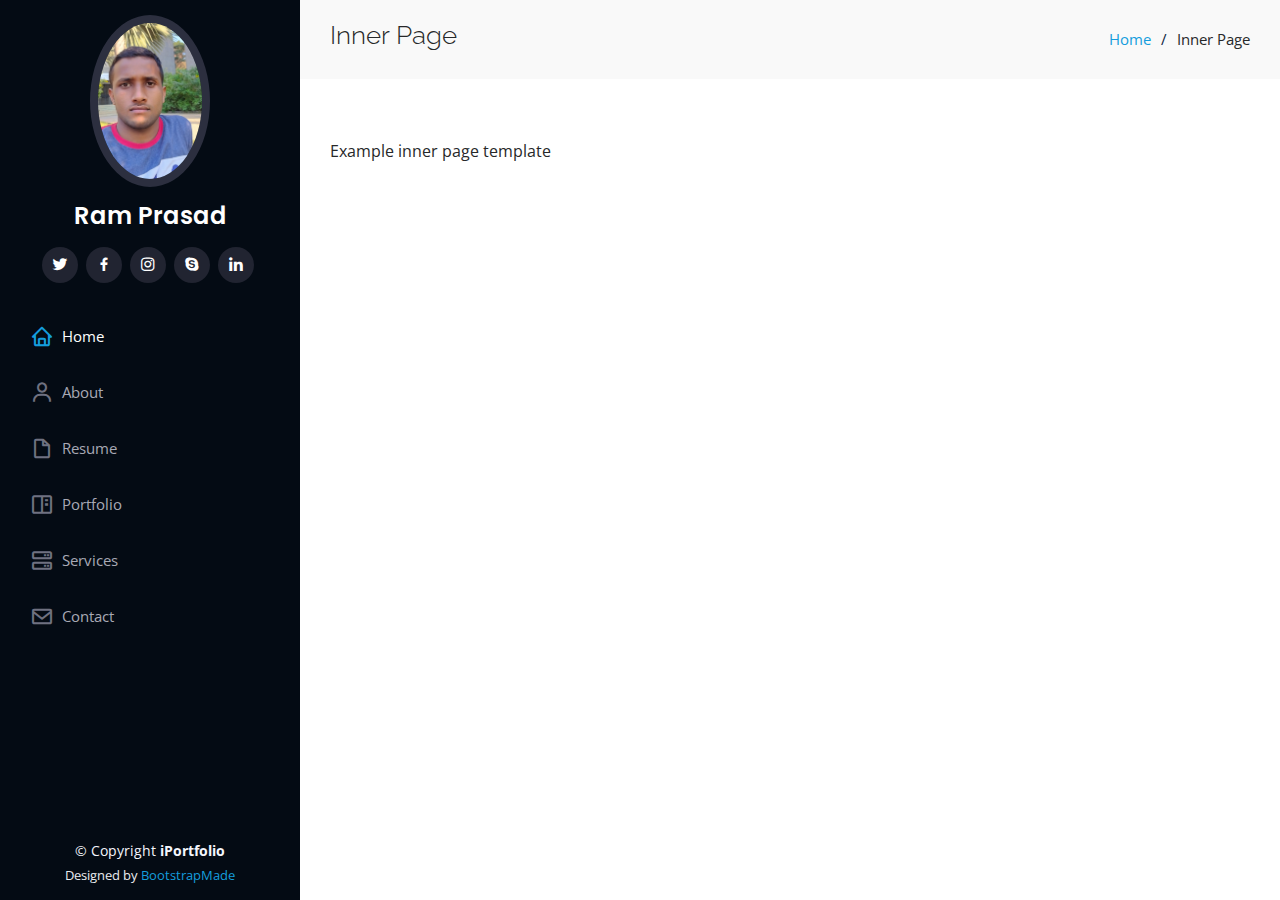
<file: inner-page.html>
<!DOCTYPE html>
<html lang="en">

<head>
  <meta charset="utf-8">
  <meta content="width=device-width, initial-scale=1.0" name="viewport">

  <title>ram</title>
  <meta content="" name="description">
  <meta content="" name="keywords">

  <!-- Favicons -->
  <link href="assets/img/favicon.png" rel="icon">
  <link href="assets/img/apple-touch-icon.png" rel="apple-touch-icon">

  <!-- Google Fonts -->
  <link href="https://fonts.googleapis.com/css?family=Open+Sans:300,300i,400,400i,600,600i,700,700i|Raleway:300,300i,400,400i,500,500i,600,600i,700,700i|Poppins:300,300i,400,400i,500,500i,600,600i,700,700i" rel="stylesheet">

  <!-- Vendor CSS Files -->
  <link href="assets/vendor/aos/aos.css" rel="stylesheet">
  <link href="assets/vendor/bootstrap/css/bootstrap.min.css" rel="stylesheet">
  <link href="assets/vendor/bootstrap-icons/bootstrap-icons.css" rel="stylesheet">
  <link href="assets/vendor/boxicons/css/boxicons.min.css" rel="stylesheet">
  <link href="assets/vendor/glightbox/css/glightbox.min.css" rel="stylesheet">
  <link href="assets/vendor/swiper/swiper-bundle.min.css" rel="stylesheet">

  <!-- Template Main CSS File -->
  <link href="assets/css/style.css" rel="stylesheet">

  <!-- =======================================================
  * Template Name: iPortfolio
  * Template URL: https://bootstrapmade.com/iportfolio-bootstrap-portfolio-websites-template/
  * Updated: Mar 17 2024 with Bootstrap v5.3.3
  * Author: BootstrapMade.com
  * License: https://bootstrapmade.com/license/
  ======================================================== -->
</head>

<body>

  <!-- ======= Mobile nav toggle button ======= -->
  <i class="bi bi-list mobile-nav-toggle d-xl-none"></i>

  <!-- ======= Header ======= -->
  <header id="header">
    <div class="d-flex flex-column">

      <div class="profile">
        <img src="assets/img/profile-img.jpg" alt="" class="img-fluid rounded-circle">
        <h1 class="text-light"><a href="index.html">Ram Prasad</a></h1>
        <div class="social-links mt-3 text-center">
          <a href="#" class="twitter"><i class="bx bxl-twitter"></i></a>
          <a href="#" class="facebook"><i class="bx bxl-facebook"></i></a>
          <a href="#" class="instagram"><i class="bx bxl-instagram"></i></a>
          <a href="#" class="google-plus"><i class="bx bxl-skype"></i></a>
          <a href="#" class="linkedin"><i class="bx bxl-linkedin"></i></a>
        </div>
      </div>

      <nav id="navbar" class="nav-menu navbar">
        <ul>
          <li><a href="#hero" class="nav-link scrollto active"><i class="bx bx-home"></i> <span>Home</span></a></li>
          <li><a href="#about" class="nav-link scrollto"><i class="bx bx-user"></i> <span>About</span></a></li>
          <li><a href="#resume" class="nav-link scrollto"><i class="bx bx-file-blank"></i> <span>Resume</span></a></li>
          <li><a href="#portfolio" class="nav-link scrollto"><i class="bx bx-book-content"></i> <span>Portfolio</span></a></li>
          <li><a href="#services" class="nav-link scrollto"><i class="bx bx-server"></i> <span>Services</span></a></li>
          <li><a href="#contact" class="nav-link scrollto"><i class="bx bx-envelope"></i> <span>Contact</span></a></li>
        </ul>
      </nav><!-- .nav-menu -->
    </div>
  </header><!-- End Header -->

  <main id="main">

    <!-- ======= Breadcrumbs ======= -->
    <section class="breadcrumbs">
      <div class="container">

        <div class="d-flex justify-content-between align-items-center">
          <h2>Inner Page</h2>
          <ol>
            <li><a href="index.html">Home</a></li>
            <li>Inner Page</li>
          </ol>
        </div>

      </div>
    </section><!-- End Breadcrumbs -->

    <section class="inner-page">
      <div class="container">
        <p>
          Example inner page template
        </p>
      </div>
    </section>

  </main><!-- End #main -->

  <!-- ======= Footer ======= -->
  <footer id="footer">
    <div class="container">
      <div class="copyright">
        &copy; Copyright <strong><span>iPortfolio</span></strong>
      </div>
      <div class="credits">
        <!-- All the links in the footer should remain intact. -->
        <!-- You can delete the links only if you purchased the pro version. -->
        <!-- Licensing information: https://bootstrapmade.com/license/ -->
        <!-- Purchase the pro version with working PHP/AJAX contact form: https://bootstrapmade.com/iportfolio-bootstrap-portfolio-websites-template/ -->
        Designed by <a href="https://bootstrapmade.com/">BootstrapMade</a>
      </div>
    </div>
  </footer><!-- End  Footer -->

  <a href="#" class="back-to-top d-flex align-items-center justify-content-center"><i class="bi bi-arrow-up-short"></i></a>

  <!-- Vendor JS Files -->
  <script src="assets/vendor/purecounter/purecounter_vanilla.js"></script>
  <script src="assets/vendor/aos/aos.js"></script>
  <script src="assets/vendor/bootstrap/js/bootstrap.bundle.min.js"></script>
  <script src="assets/vendor/glightbox/js/glightbox.min.js"></script>
  <script src="assets/vendor/isotope-layout/isotope.pkgd.min.js"></script>
  <script src="assets/vendor/swiper/swiper-bundle.min.js"></script>
  <script src="assets/vendor/typed.js/typed.umd.js"></script>
  <script src="assets/vendor/waypoints/noframework.waypoints.js"></script>
  <script src="assets/vendor/php-email-form/validate.js"></script>

  <!-- Template Main JS File -->
  <script src="assets/js/main.js"></script>

</body>

</html>
</file>
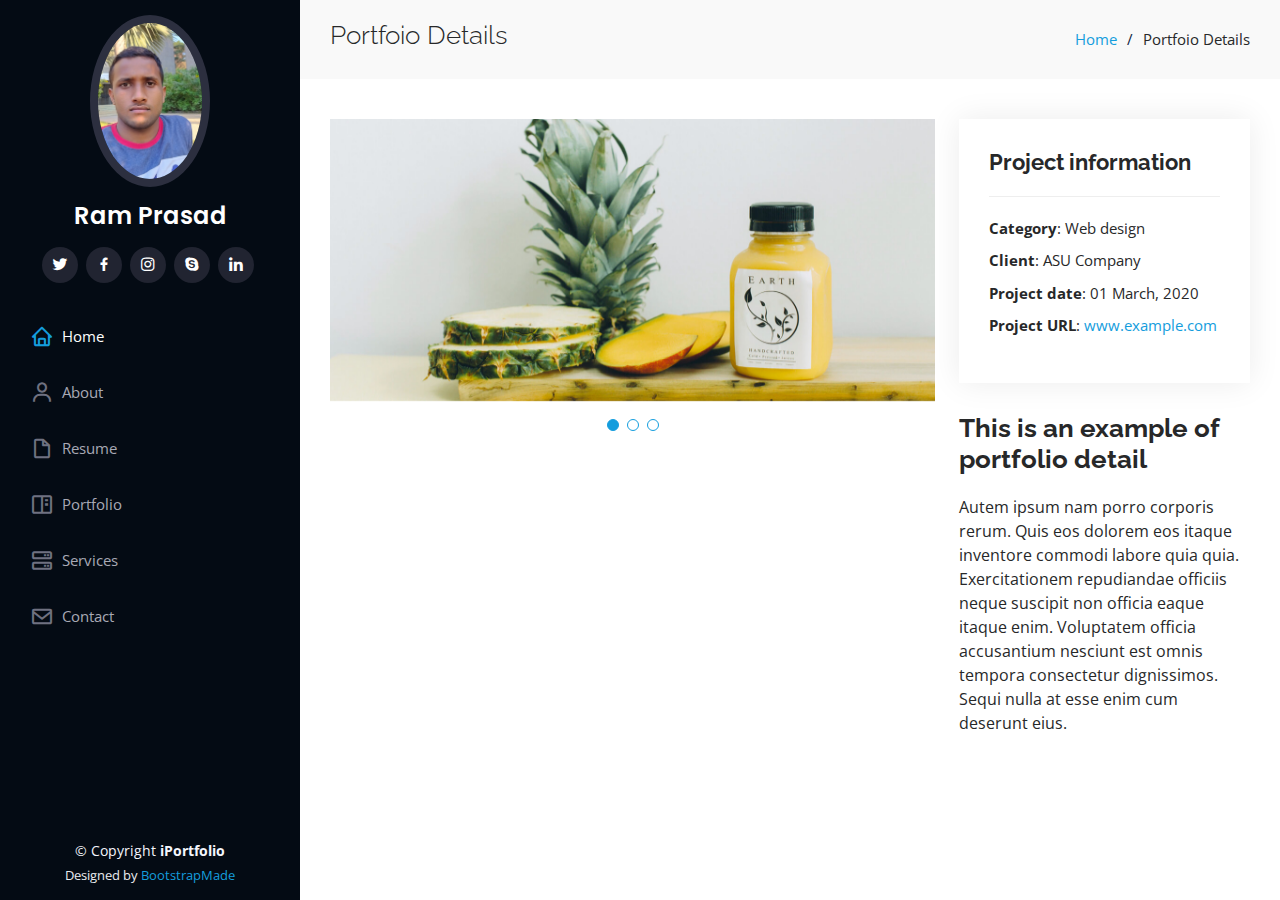
<file: portfolio-details.html>
<!DOCTYPE html>
<html lang="en">

<head>
  <meta charset="utf-8">
  <meta content="width=device-width, initial-scale=1.0" name="viewport">

  <title>Resume Design</title>
  <meta content="" name="description">
  <meta content="" name="keywords">

  <!-- Favicons -->
  <link href="assets/img/favicon.png" rel="icon">
  <link href="assets/img/apple-touch-icon.png" rel="apple-touch-icon">

  <!-- Google Fonts -->
  <link href="https://fonts.googleapis.com/css?family=Open+Sans:300,300i,400,400i,600,600i,700,700i|Raleway:300,300i,400,400i,500,500i,600,600i,700,700i|Poppins:300,300i,400,400i,500,500i,600,600i,700,700i" rel="stylesheet">

  <!-- Vendor CSS Files -->
  <link href="assets/vendor/aos/aos.css" rel="stylesheet">
  <link href="assets/vendor/bootstrap/css/bootstrap.min.css" rel="stylesheet">
  <link href="assets/vendor/bootstrap-icons/bootstrap-icons.css" rel="stylesheet">
  <link href="assets/vendor/boxicons/css/boxicons.min.css" rel="stylesheet">
  <link href="assets/vendor/glightbox/css/glightbox.min.css" rel="stylesheet">
  <link href="assets/vendor/swiper/swiper-bundle.min.css" rel="stylesheet">

  <!-- Template Main CSS File -->
  <link href="assets/css/style.css" rel="stylesheet">

  <!-- =======================================================
  * Template Name: iPortfolio
  * Template URL: https://bootstrapmade.com/iportfolio-bootstrap-portfolio-websites-template/
  * Updated: Mar 17 2024 with Bootstrap v5.3.3
  * Author: BootstrapMade.com
  * License: https://bootstrapmade.com/license/
  ======================================================== -->
</head>

<body>

  <!-- ======= Mobile nav toggle button ======= -->
  <i class="bi bi-list mobile-nav-toggle d-xl-none"></i>

  <!-- ======= Header ======= -->
  <header id="header">
    <div class="d-flex flex-column">

      <div class="profile">
        <img src="assets/img/profile-img.jpg" alt="" class="img-fluid rounded-circle">
        <h1 class="text-light"><a href="index.html">Ram Prasad</a></h1>
        <div class="social-links mt-3 text-center">
          <a href="#" class="twitter"><i class="bx bxl-twitter"></i></a>
          <a href="#" class="facebook"><i class="bx bxl-facebook"></i></a>
          <a href="#" class="instagram"><i class="bx bxl-instagram"></i></a>
          <a href="#" class="google-plus"><i class="bx bxl-skype"></i></a>
          <a href="#" class="linkedin"><i class="bx bxl-linkedin"></i></a>
        </div>
      </div>

      <nav id="navbar" class="nav-menu navbar">
        <ul>
          <li><a href="#hero" class="nav-link scrollto active"><i class="bx bx-home"></i> <span>Home</span></a></li>
          <li><a href="#about" class="nav-link scrollto"><i class="bx bx-user"></i> <span>About</span></a></li>
          <li><a href="#resume" class="nav-link scrollto"><i class="bx bx-file-blank"></i> <span>Resume</span></a></li>
          <li><a href="#portfolio" class="nav-link scrollto"><i class="bx bx-book-content"></i> <span>Portfolio</span></a></li>
          <li><a href="#services" class="nav-link scrollto"><i class="bx bx-server"></i> <span>Services</span></a></li>
          <li><a href="#contact" class="nav-link scrollto"><i class="bx bx-envelope"></i> <span>Contact</span></a></li>
        </ul>
      </nav><!-- .nav-menu -->
    </div>
  </header><!-- End Header -->

  <main id="main">

    <!-- ======= Breadcrumbs ======= -->
    <section id="breadcrumbs" class="breadcrumbs">
      <div class="container">

        <div class="d-flex justify-content-between align-items-center">
          <h2>Portfoio Details</h2>
          <ol>
            <li><a href="index.html">Home</a></li>
            <li>Portfoio Details</li>
          </ol>
        </div>

      </div>
    </section><!-- End Breadcrumbs -->

    <!-- ======= Portfolio Details Section ======= -->
    <section id="portfolio-details" class="portfolio-details">
      <div class="container">

        <div class="row gy-4">

          <div class="col-lg-8">
            <div class="portfolio-details-slider swiper">
              <div class="swiper-wrapper align-items-center">

                <div class="swiper-slide">
                  <img src="assets/img/portfolio/portfolio-details-1.jpg" alt="">
                </div>

                <div class="swiper-slide">
                  <img src="assets/img/portfolio/portfolio-details-2.jpg" alt="">
                </div>

                <div class="swiper-slide">
                  <img src="assets/img/portfolio/portfolio-details-3.jpg" alt="">
                </div>

              </div>
              <div class="swiper-pagination"></div>
            </div>
          </div>

          <div class="col-lg-4">
            <div class="portfolio-info">
              <h3>Project information</h3>
              <ul>
                <li><strong>Category</strong>: Web design</li>
                <li><strong>Client</strong>: ASU Company</li>
                <li><strong>Project date</strong>: 01 March, 2020</li>
                <li><strong>Project URL</strong>: <a href="#">www.example.com</a></li>
              </ul>
            </div>
            <div class="portfolio-description">
              <h2>This is an example of portfolio detail</h2>
              <p>
                Autem ipsum nam porro corporis rerum. Quis eos dolorem eos itaque inventore commodi labore quia quia. Exercitationem repudiandae officiis neque suscipit non officia eaque itaque enim. Voluptatem officia accusantium nesciunt est omnis tempora consectetur dignissimos. Sequi nulla at esse enim cum deserunt eius.
              </p>
            </div>
          </div>

        </div>

      </div>
    </section><!-- End Portfolio Details Section -->

  </main><!-- End #main -->

  <!-- ======= Footer ======= -->
  <footer id="footer">
    <div class="container">
      <div class="copyright">
        &copy; Copyright <strong><span>iPortfolio</span></strong>
      </div>
      <div class="credits">
        <!-- All the links in the footer should remain intact. -->
        <!-- You can delete the links only if you purchased the pro version. -->
        <!-- Licensing information: https://bootstrapmade.com/license/ -->
        <!-- Purchase the pro version with working PHP/AJAX contact form: https://bootstrapmade.com/iportfolio-bootstrap-portfolio-websites-template/ -->
        Designed by <a href="https://bootstrapmade.com/">BootstrapMade</a>
      </div>
    </div>
  </footer><!-- End  Footer -->

  <a href="#" class="back-to-top d-flex align-items-center justify-content-center"><i class="bi bi-arrow-up-short"></i></a>

  <!-- Vendor JS Files -->
  <script src="assets/vendor/purecounter/purecounter_vanilla.js"></script>
  <script src="assets/vendor/aos/aos.js"></script>
  <script src="assets/vendor/bootstrap/js/bootstrap.bundle.min.js"></script>
  <script src="assets/vendor/glightbox/js/glightbox.min.js"></script>
  <script src="assets/vendor/isotope-layout/isotope.pkgd.min.js"></script>
  <script src="assets/vendor/swiper/swiper-bundle.min.js"></script>
  <script src="assets/vendor/typed.js/typed.umd.js"></script>
  <script src="assets/vendor/waypoints/noframework.waypoints.js"></script>
  <script src="assets/vendor/php-email-form/validate.js"></script>

  <!-- Template Main JS File -->
  <script src="assets/js/main.js"></script>

</body>

</html>
</file>
<file: assets/css/style.css>
/**
* Template Name: iPortfolio
* Template URL: https://bootstrapmade.com/iportfolio-bootstrap-portfolio-websites-template/
* Updated: Mar 17 2024 with Bootstrap v5.3.3
* Author: BootstrapMade.com
* License: https://bootstrapmade.com/license/
*/

/*--------------------------------------------------------------
# General
--------------------------------------------------------------*/
body {
  font-family: "Open Sans", sans-serif;
  color: #272829;
}

a {
  color: #149ddd;
  text-decoration: none;
}

a:hover {
  color: #37b3ed;
  text-decoration: none;
}

h1,
h2,
h3,
h4,
h5,
h6 {
  font-family: "Raleway", sans-serif;
}

/*--------------------------------------------------------------
# Back to top button
--------------------------------------------------------------*/
.back-to-top {
  position: fixed;
  visibility: hidden;
  opacity: 0;
  right: 15px;
  bottom: 15px;
  z-index: 996;
  background: #149ddd;
  width: 40px;
  height: 40px;
  border-radius: 50px;
  transition: all 0.4s;
}

.back-to-top i {
  font-size: 28px;
  color: #fff;
  line-height: 0;
}

.back-to-top:hover {
  background: #2eafec;
  color: #fff;
}

.back-to-top.active {
  visibility: visible;
  opacity: 1;
}

/*--------------------------------------------------------------
# Header
--------------------------------------------------------------*/
#header {
  position: fixed;
  top: 0;
  left: 0;
  bottom: 0;
  width: 300px;
  transition: all ease-in-out 0.5s;
  z-index: 9997;
  transition: all 0.5s;
  padding: 0 15px;
  background: #040b14;
  overflow-y: auto;
}

#header .profile img {
  margin: 15px auto;
  display: block;
  width: 120px;
  border: 8px solid #2c2f3f;
}

#header .profile h1 {
  font-size: 24px;
  margin: 0;
  padding: 0;
  font-weight: 600;
  -moz-text-align-last: center;
  text-align-last: center;
  font-family: "Poppins", sans-serif;
}

#header .profile h1 a,
#header .profile h1 a:hover {
  color: #fff;
  text-decoration: none;
}

#header .profile .social-links a {
  font-size: 18px;
  display: inline-block;
  background: #212431;
  color: #fff;
  line-height: 1;
  padding: 8px 0;
  margin-right: 4px;
  border-radius: 50%;
  text-align: center;
  width: 36px;
  height: 36px;
  transition: 0.3s;
}

#header .profile .social-links a:hover {
  background: #149ddd;
  color: #fff;
  text-decoration: none;
}

#main {
  margin-left: 300px;
}

.container,
.container-fluid {
  padding-left: 30px;
  padding-right: 30px;
}

@media (max-width: 1199px) {
  #header {
    left: -300px;
  }

  #main {
    margin-left: 0;
  }

  .container,
  .container-fluid {
    padding-left: 12px;
    padding-right: 12px;
  }
}

/*--------------------------------------------------------------
# Navigation Menu
--------------------------------------------------------------*/
/* Desktop Navigation */
.nav-menu {
  padding: 30px 0 0 0;
}

.nav-menu * {
  margin: 0;
  padding: 0;
  list-style: none;
}

.nav-menu>ul>li {
  position: relative;
  white-space: nowrap;
}

.nav-menu a,
.nav-menu a:focus {
  display: flex;
  align-items: center;
  color: #a8a9b4;
  padding: 12px 15px;
  margin-bottom: 8px;
  transition: 0.3s;
  font-size: 15px;
}

.nav-menu a i,
.nav-menu a:focus i {
  font-size: 24px;
  padding-right: 8px;
  color: #6f7180;
}

.nav-menu a:hover,
.nav-menu .active,
.nav-menu .active:focus,
.nav-menu li:hover>a {
  text-decoration: none;
  color: #fff;
}

.nav-menu a:hover i,
.nav-menu .active i,
.nav-menu .active:focus i,
.nav-menu li:hover>a i {
  color: #149ddd;
}

/* Mobile Navigation */
.mobile-nav-toggle {
  position: fixed;
  right: 15px;
  top: 15px;
  z-index: 9998;
  border: 0;
  font-size: 24px;
  transition: all 0.4s;
  outline: none !important;
  background-color: #149ddd;
  color: #fff;
  width: 40px;
  height: 40px;
  display: inline-flex;
  align-items: center;
  justify-content: center;
  line-height: 0;
  border-radius: 50px;
  cursor: pointer;
}

.mobile-nav-active {
  overflow: hidden;
}

.mobile-nav-active #header {
  left: 0;
}

/*--------------------------------------------------------------
# Hero Section
--------------------------------------------------------------*/
#hero {
  width: 100%;
  height: 100vh;
  background: url("../img/hero-bg.jpg") top center;
  background-size: cover;
}

#hero:before {
  content: "";
  background: rgba(15, 179, 178, 0.3);
  position: absolute;
  bottom: 0;
  top: 0;
  left: 0;
  right: 0;
  z-index: 1;
}

#hero .hero-container {
  position: relative;
  z-index: 2;
  min-width: 300px;
}

#hero h1 {
  margin: 0 0 10px 0;
  font-size: 64px;
  font-weight: 700;
  line-height: 56px;
  color: #fff;
}

#hero p {
  color: #fff;
  margin-bottom: 50px;
  font-size: 26px;
  font-family: "Poppins", sans-serif;
}

#hero p span {
  color: #fff;
  padding-bottom: 4px;
  letter-spacing: 1px;
  border-bottom: 3px solid #149ddd;
}

@media (min-width: 1024px) {
  #hero {
    background-attachment: fixed;
  }
}

@media (max-width: 768px) {
  #hero h1 {
    font-size: 28px;
    line-height: 36px;
  }

  #hero h2 {
    font-size: 18px;
    line-height: 24px;
    margin-bottom: 30px;
  }
}

/*--------------------------------------------------------------
# Sections General
--------------------------------------------------------------*/
section {
  padding: 60px 0;
  overflow: hidden;
}

.section-bg {
  background: #f5f8fd;
}

.section-title {
  padding-bottom: 30px;
}

.section-title h2 {
  font-size: 32px;
  font-weight: bold;
  margin-bottom: 20px;
  padding-bottom: 20px;
  position: relative;
  color: #173b6c;
}

.section-title h2::after {
  content: "";
  position: absolute;
  display: block;
  width: 50px;
  height: 3px;
  background: #149ddd;
  bottom: 0;
  left: 0;
}

.section-title p {
  margin-bottom: 0;
}

/*--------------------------------------------------------------
# About
--------------------------------------------------------------*/
.about .content h3 {
  font-weight: 700;
  font-size: 26px;
  color: #173b6c;
}

.about .content ul {
  list-style: none;
  padding: 0;
}

.about .content ul li {
  margin-bottom: 20px;
  display: flex;
  align-items: center;
}

.about .content ul strong {
  margin-right: 10px;
}

.about .content ul i {
  font-size: 16px;
  margin-right: 5px;
  color: #149ddd;
  line-height: 0;
}

.about .content p:last-child {
  margin-bottom: 0;
}

/*--------------------------------------------------------------
# Facts
--------------------------------------------------------------*/
.facts {
  padding-bottom: 30px;
}

.facts .count-box {
  padding: 30px;
  width: 100%;
}

.facts .count-box i {
  display: block;
  font-size: 44px;
  color: #149ddd;
  float: left;
  line-height: 0;
}

.facts .count-box span {
  font-size: 48px;
  line-height: 40px;
  display: block;
  font-weight: 700;
  color: #050d18;
  margin-left: 60px;
}

.facts .count-box p {
  padding: 15px 0 0 0;
  margin: 0 0 0 60px;
  font-family: "Raleway", sans-serif;
  font-size: 14px;
  color: #122f57;
}

.facts .count-box a {
  font-weight: 600;
  display: block;
  margin-top: 20px;
  color: #122f57;
  font-size: 15px;
  font-family: "Poppins", sans-serif;
  transition: ease-in-out 0.3s;
}

.facts .count-box a:hover {
  color: #1f5297;
}

/*--------------------------------------------------------------
# Akills
--------------------------------------------------------------*/
.skills .progress {
  height: 60px;
  display: block;
  background: none;
  border-radius: 0;
}

.skills .progress .skill {
  padding: 0;
  margin: 0 0 6px 0;
  text-transform: uppercase;
  display: block;
  font-weight: 600;
  font-family: "Poppins", sans-serif;
  color: #050d18;
}

.skills .progress .skill .val {
  float: right;
  font-style: normal;
}

.skills .progress-bar-wrap {
  background: #dce8f8;
  height: 10px;
}

.skills .progress-bar {
  width: 1px;
  height: 10px;
  transition: 0.9s;
  background-color: #149ddd;
}

/*--------------------------------------------------------------
# Resume
--------------------------------------------------------------*/
.resume .resume-title {
  font-size: 26px;
  font-weight: 700;
  margin-top: 20px;
  margin-bottom: 20px;
  color: #050d18;
}

.resume .resume-item {
  padding: 0 0 20px 20px;
  margin-top: -2px;
  border-left: 2px solid #1f5297;
  position: relative;
}

.resume .resume-item h4 {
  line-height: 18px;
  font-size: 18px;
  font-weight: 600;
  text-transform: uppercase;
  font-family: "Poppins", sans-serif;
  color: #050d18;
  margin-bottom: 10px;
}

.resume .resume-item h5 {
  font-size: 16px;
  background: #e4edf9;
  padding: 5px 15px;
  display: inline-block;
  font-weight: 600;
  margin-bottom: 10px;
}

.resume .resume-item ul {
  padding-left: 20px;
}

.resume .resume-item ul li {
  padding-bottom: 10px;
}

.resume .resume-item:last-child {
  padding-bottom: 0;
}

.resume .resume-item::before {
  content: "";
  position: absolute;
  width: 16px;
  height: 16px;
  border-radius: 50px;
  left: -9px;
  top: 0;
  background: #fff;
  border: 2px solid #1f5297;
}

/*--------------------------------------------------------------
# Portfolio
--------------------------------------------------------------*/
.portfolio .portfolio-item {
  margin-bottom: 30px;
}

.portfolio #portfolio-flters {
  padding: 0;
  margin: 0 auto 35px auto;
  list-style: none;
  text-align: center;
  background: #fff;
  border-radius: 50px;
  padding: 2px 15px;
}

.portfolio #portfolio-flters li {
  cursor: pointer;
  display: inline-block;
  padding: 10px 15px 8px 15px;
  font-size: 14px;
  font-weight: 600;
  line-height: 1;
  text-transform: uppercase;
  color: #272829;
  margin-bottom: 5px;
  transition: all 0.3s ease-in-out;
}

.portfolio #portfolio-flters li:hover,
.portfolio #portfolio-flters li.filter-active {
  color: #149ddd;
}

.portfolio #portfolio-flters li:last-child {
  margin-right: 0;
}

.portfolio .portfolio-wrap {
  transition: 0.3s;
  position: relative;
  overflow: hidden;
  z-index: 1;
}

.portfolio .portfolio-wrap::before {
  content: "";
  background: rgba(255, 255, 255, 0.5);
  position: absolute;
  left: 0;
  right: 0;
  top: 0;
  bottom: 0;
  transition: all ease-in-out 0.3s;
  z-index: 2;
  opacity: 0;
}

.portfolio .portfolio-wrap .portfolio-links {
  opacity: 1;
  left: 0;
  right: 0;
  bottom: -60px;
  z-index: 3;
  position: absolute;
  transition: all ease-in-out 0.3s;
  display: flex;
  justify-content: center;
}

.portfolio .portfolio-wrap .portfolio-links a {
  color: #fff;
  font-size: 28px;
  text-align: center;
  background: rgba(20, 157, 221, 0.75);
  transition: 0.3s;
  width: 50%;
}

.portfolio .portfolio-wrap .portfolio-links a:hover {
  background: rgba(20, 157, 221, 0.95);
}

.portfolio .portfolio-wrap .portfolio-links a+a {
  border-left: 1px solid #37b3ed;
}

.portfolio .portfolio-wrap:hover::before {
  top: 0;
  left: 0;
  right: 0;
  bottom: 0;
  opacity: 1;
}

.portfolio .portfolio-wrap:hover .portfolio-links {
  opacity: 1;
  bottom: 0;
}

/*--------------------------------------------------------------
# Portfolio Details
--------------------------------------------------------------*/
.portfolio-details {
  padding-top: 40px;
}

.portfolio-details .portfolio-details-slider img {
  width: 100%;
}

.portfolio-details .portfolio-details-slider .swiper-pagination {
  margin-top: 20px;
  position: relative;
}

.portfolio-details .portfolio-details-slider .swiper-pagination .swiper-pagination-bullet {
  width: 12px;
  height: 12px;
  background-color: #fff;
  opacity: 1;
  border: 1px solid #149ddd;
}

.portfolio-details .portfolio-details-slider .swiper-pagination .swiper-pagination-bullet-active {
  background-color: #149ddd;
}

.portfolio-details .portfolio-info {
  padding: 30px;
  box-shadow: 0px 0 30px rgba(5, 13, 24, 0.08);
}

.portfolio-details .portfolio-info h3 {
  font-size: 22px;
  font-weight: 700;
  margin-bottom: 20px;
  padding-bottom: 20px;
  border-bottom: 1px solid #eee;
}

.portfolio-details .portfolio-info ul {
  list-style: none;
  padding: 0;
  font-size: 15px;
}

.portfolio-details .portfolio-info ul li+li {
  margin-top: 10px;
}

.portfolio-details .portfolio-description {
  padding-top: 30px;
}

.portfolio-details .portfolio-description h2 {
  font-size: 26px;
  font-weight: 700;
  margin-bottom: 20px;
}

.portfolio-details .portfolio-description p {
  padding: 0;
}

/*--------------------------------------------------------------
# Services
--------------------------------------------------------------*/
.services .icon-box {
  margin-bottom: 20px;
}

.services .icon {
  float: left;
  display: flex;
  align-items: center;
  justify-content: center;
  width: 54px;
  height: 54px;
  background: #149ddd;
  border-radius: 50%;
  transition: 0.5s;
  border: 1px solid #149ddd;
}

.services .icon i {
  color: #fff;
  font-size: 24px;
  line-height: 0;
}

.services .icon-box:hover .icon {
  background: #fff;
}

.services .icon-box:hover .icon i {
  color: #149ddd;
}

.services .title {
  margin-left: 80px;
  font-weight: 700;
  margin-bottom: 15px;
  font-size: 18px;
}

.services .title a {
  color: #343a40;
}

.services .title a:hover {
  color: #149ddd;
}

.services .description {
  margin-left: 80px;
  line-height: 24px;
  font-size: 14px;
}

/*--------------------------------------------------------------
# Testimonials
--------------------------------------------------------------*/
.testimonials .testimonials-carousel,
.testimonials .testimonials-slider {
  overflow: hidden;
}

.testimonials .testimonial-item {
  box-sizing: content-box;
  text-align: center;
  min-height: 320px;
}

.testimonials .testimonial-item .testimonial-img {
  width: 90px;
  border-radius: 50%;
  margin: 0 auto;
}

.testimonials .testimonial-item h3 {
  font-size: 18px;
  font-weight: bold;
  margin: 10px 0 5px 0;
  color: #111;
}

.testimonials .testimonial-item h4 {
  font-size: 14px;
  color: #999;
  margin: 0;
}

.testimonials .testimonial-item .quote-icon-left,
.testimonials .testimonial-item .quote-icon-right {
  color: #c3e8fa;
  font-size: 26px;
}

.testimonials .testimonial-item .quote-icon-left {
  display: inline-block;
  left: -5px;
  position: relative;
}

.testimonials .testimonial-item .quote-icon-right {
  display: inline-block;
  right: -5px;
  position: relative;
  top: 10px;
}

.testimonials .testimonial-item p {
  font-style: italic;
  margin: 0 15px 15px 15px;
  padding: 20px;
  background: #fff;
  position: relative;
  margin-bottom: 35px;
  border-radius: 6px;
  box-shadow: 0px 2px 15px rgba(0, 0, 0, 0.1);
}

.testimonials .testimonial-item p::after {
  content: "";
  width: 0;
  height: 0;
  border-top: 20px solid #fff;
  border-right: 20px solid transparent;
  border-left: 20px solid transparent;
  position: absolute;
  bottom: -20px;
  left: calc(50% - 20px);
}

.testimonials .swiper-pagination {
  margin-top: 20px;
  position: relative;
}

.testimonials .swiper-pagination .swiper-pagination-bullet {
  width: 12px;
  height: 12px;
  background-color: #fff;
  opacity: 1;
  border: 1px solid #149ddd;
}

.testimonials .swiper-pagination .swiper-pagination-bullet-active {
  background-color: #149ddd;
}

/*--------------------------------------------------------------
# Contact
--------------------------------------------------------------*/
.contact {
  padding-bottom: 130px;
}

.contact .info {
  padding: 30px;
  background: #fff;
  width: 100%;
  box-shadow: 0 0 24px 0 rgba(0, 0, 0, 0.12);
}

.contact .info i {
  font-size: 20px;
  color: #149ddd;
  float: left;
  width: 44px;
  height: 44px;
  background: #dff3fc;
  display: flex;
  justify-content: center;
  align-items: center;
  border-radius: 50px;
  transition: all 0.3s ease-in-out;
}

.contact .info h4 {
  padding: 0 0 0 60px;
  font-size: 22px;
  font-weight: 600;
  margin-bottom: 5px;
  color: #050d18;
}

.contact .info p {
  padding: 0 0 10px 60px;
  margin-bottom: 20px;
  font-size: 14px;
  color: #173b6c;
}

.contact .info .email p {
  padding-top: 5px;
}

.contact .info .social-links {
  padding-left: 60px;
}

.contact .info .social-links a {
  font-size: 18px;
  display: inline-block;
  background: #333;
  color: #fff;
  line-height: 1;
  padding: 8px 0;
  border-radius: 50%;
  text-align: center;
  width: 36px;
  height: 36px;
  transition: 0.3s;
  margin-right: 10px;
}

.contact .info .social-links a:hover {
  background: #149ddd;
  color: #fff;
}

.contact .info .email:hover i,
.contact .info .address:hover i,
.contact .info .phone:hover i {
  background: #149ddd;
  color: #fff;
}

.contact .php-email-form {
  width: 100%;
  padding: 30px;
  background: #fff;
  box-shadow: 0 0 24px 0 rgba(0, 0, 0, 0.12);
}

.contact .php-email-form .form-group {
  padding-bottom: 8px;
}

.contact .php-email-form .validate {
  display: none;
  color: red;
  margin: 0 0 15px 0;
  font-weight: 400;
  font-size: 13px;
}

.contact .php-email-form .error-message {
  display: none;
  color: #fff;
  background: #ed3c0d;
  text-align: left;
  padding: 15px;
  font-weight: 600;
}

.contact .php-email-form .error-message br+br {
  margin-top: 25px;
}

.contact .php-email-form .sent-message {
  display: none;
  color: #fff;
  background: #18d26e;
  text-align: center;
  padding: 15px;
  font-weight: 600;
}

.contact .php-email-form .loading {
  display: none;
  background: #fff;
  text-align: center;
  padding: 15px;
}

.contact .php-email-form .loading:before {
  content: "";
  display: inline-block;
  border-radius: 50%;
  width: 24px;
  height: 24px;
  margin: 0 10px -6px 0;
  border: 3px solid #18d26e;
  border-top-color: #eee;
  animation: animate-loading 1s linear infinite;
}

.contact .php-email-form .form-group {
  margin-bottom: 15px;
}

.contact .php-email-form label {
  padding-bottom: 8px;
}

.contact .php-email-form input,
.contact .php-email-form textarea {
  border-radius: 0;
  box-shadow: none;
  font-size: 14px;
}

.contact .php-email-form input {
  height: 44px;
}

.contact .php-email-form textarea {
  padding: 10px 15px;
}

.contact .php-email-form button[type=submit] {
  background: #149ddd;
  border: 0;
  padding: 10px 24px;
  color: #fff;
  transition: 0.4s;
  border-radius: 4px;
}

.contact .php-email-form button[type=submit]:hover {
  background: #37b3ed;
}

@keyframes animate-loading {
  0% {
    transform: rotate(0deg);
  }

  100% {
    transform: rotate(360deg);
  }
}

/*--------------------------------------------------------------
# Breadcrumbs
--------------------------------------------------------------*/
.breadcrumbs {
  padding: 20px 0;
  background: #f9f9f9;
}

.breadcrumbs h2 {
  font-size: 26px;
  font-weight: 300;
}

.breadcrumbs ol {
  display: flex;
  flex-wrap: wrap;
  list-style: none;
  padding: 0;
  margin: 0;
  font-size: 15px;
}

.breadcrumbs ol li+li {
  padding-left: 10px;
}

.breadcrumbs ol li+li::before {
  display: inline-block;
  padding-right: 10px;
  color: #0e2442;
  content: "/";
}

@media (max-width: 768px) {
  .breadcrumbs .d-flex {
    display: block !important;
  }

  .breadcrumbs ol {
    display: block;
  }

  .breadcrumbs ol li {
    display: inline-block;
  }
}

/*--------------------------------------------------------------
# Footer
--------------------------------------------------------------*/
#footer {
  padding: 15px;
  color: #f4f6fd;
  font-size: 14px;
  position: fixed;
  left: 0;
  bottom: 0;
  width: 300px;
  z-index: 9999;
  background: #040b14;
}

#footer .copyright {
  text-align: center;
}

#footer .credits {
  padding-top: 5px;
  text-align: center;
  font-size: 13px;
  color: #eaebf0;
}

@media (max-width: 1199px) {
  #footer {
    position: static;
    width: auto;
    padding-right: 20px 15px;
  }
}
</file>
